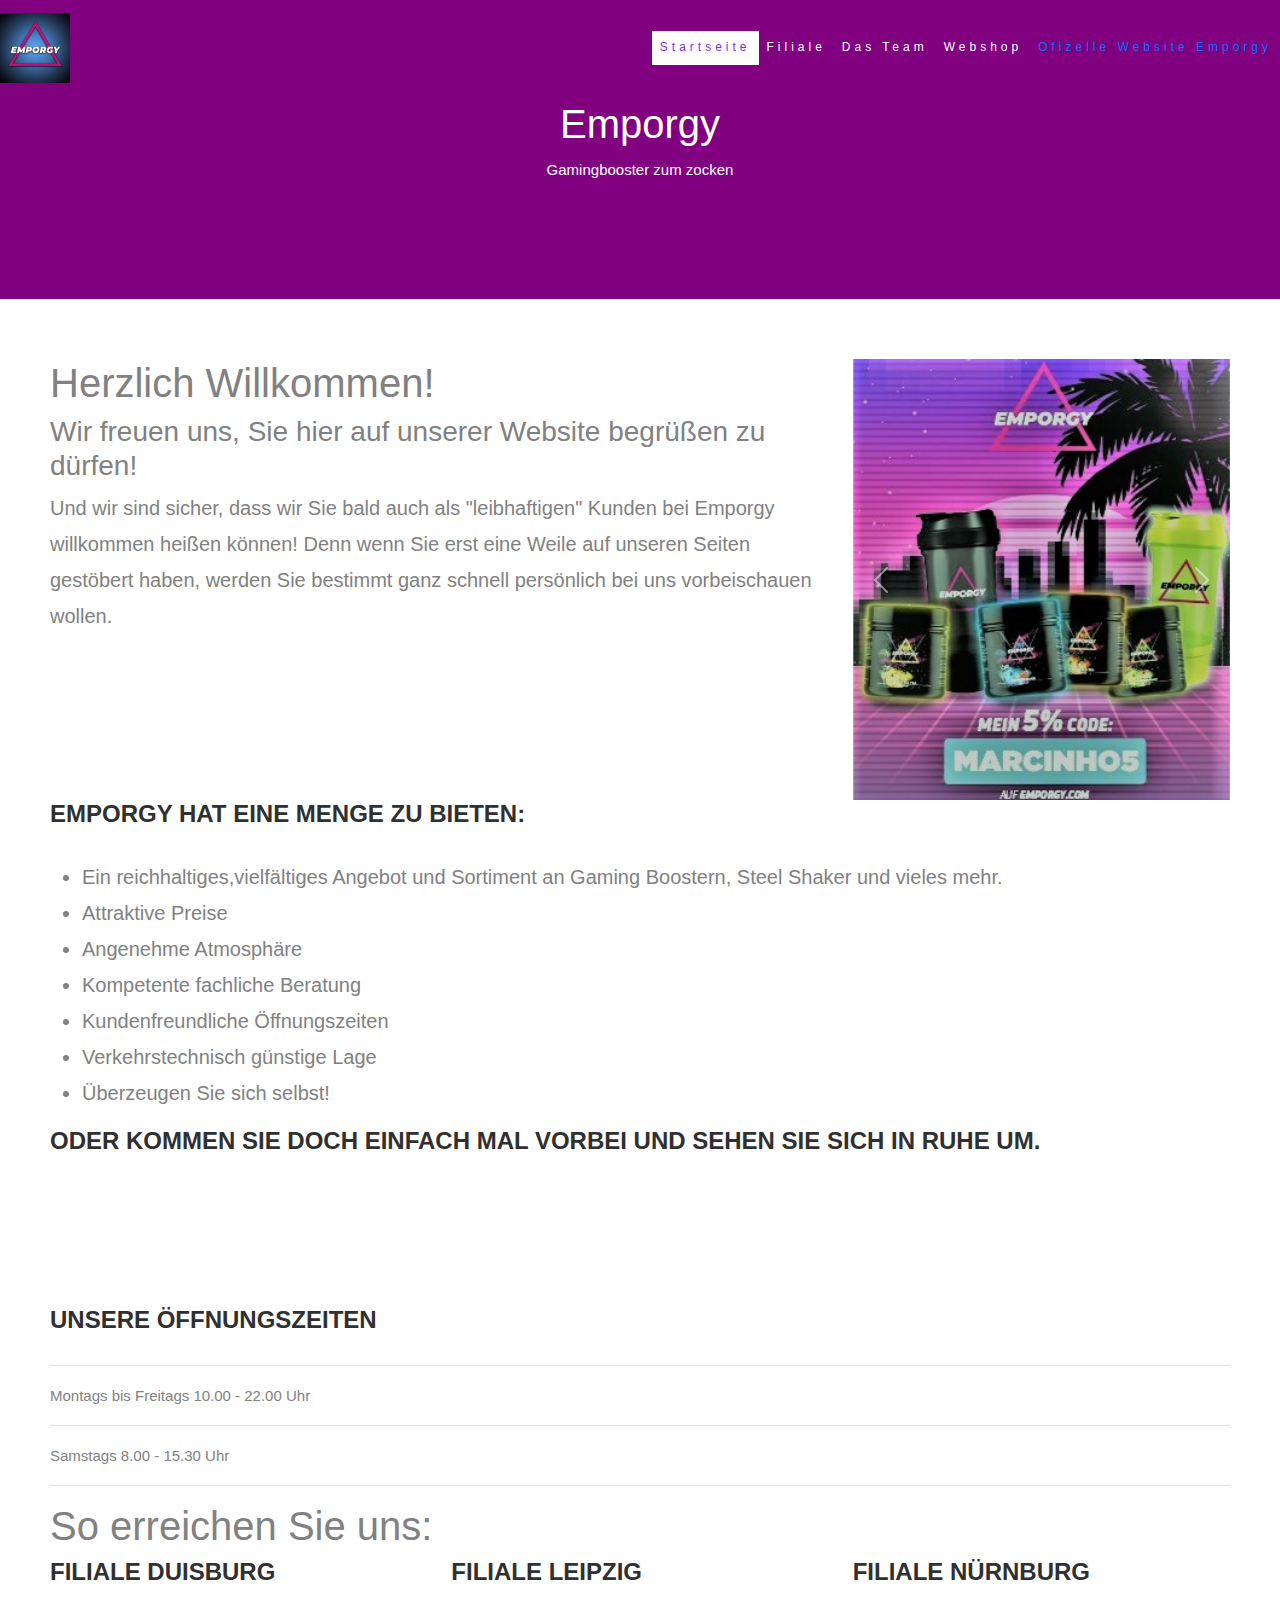
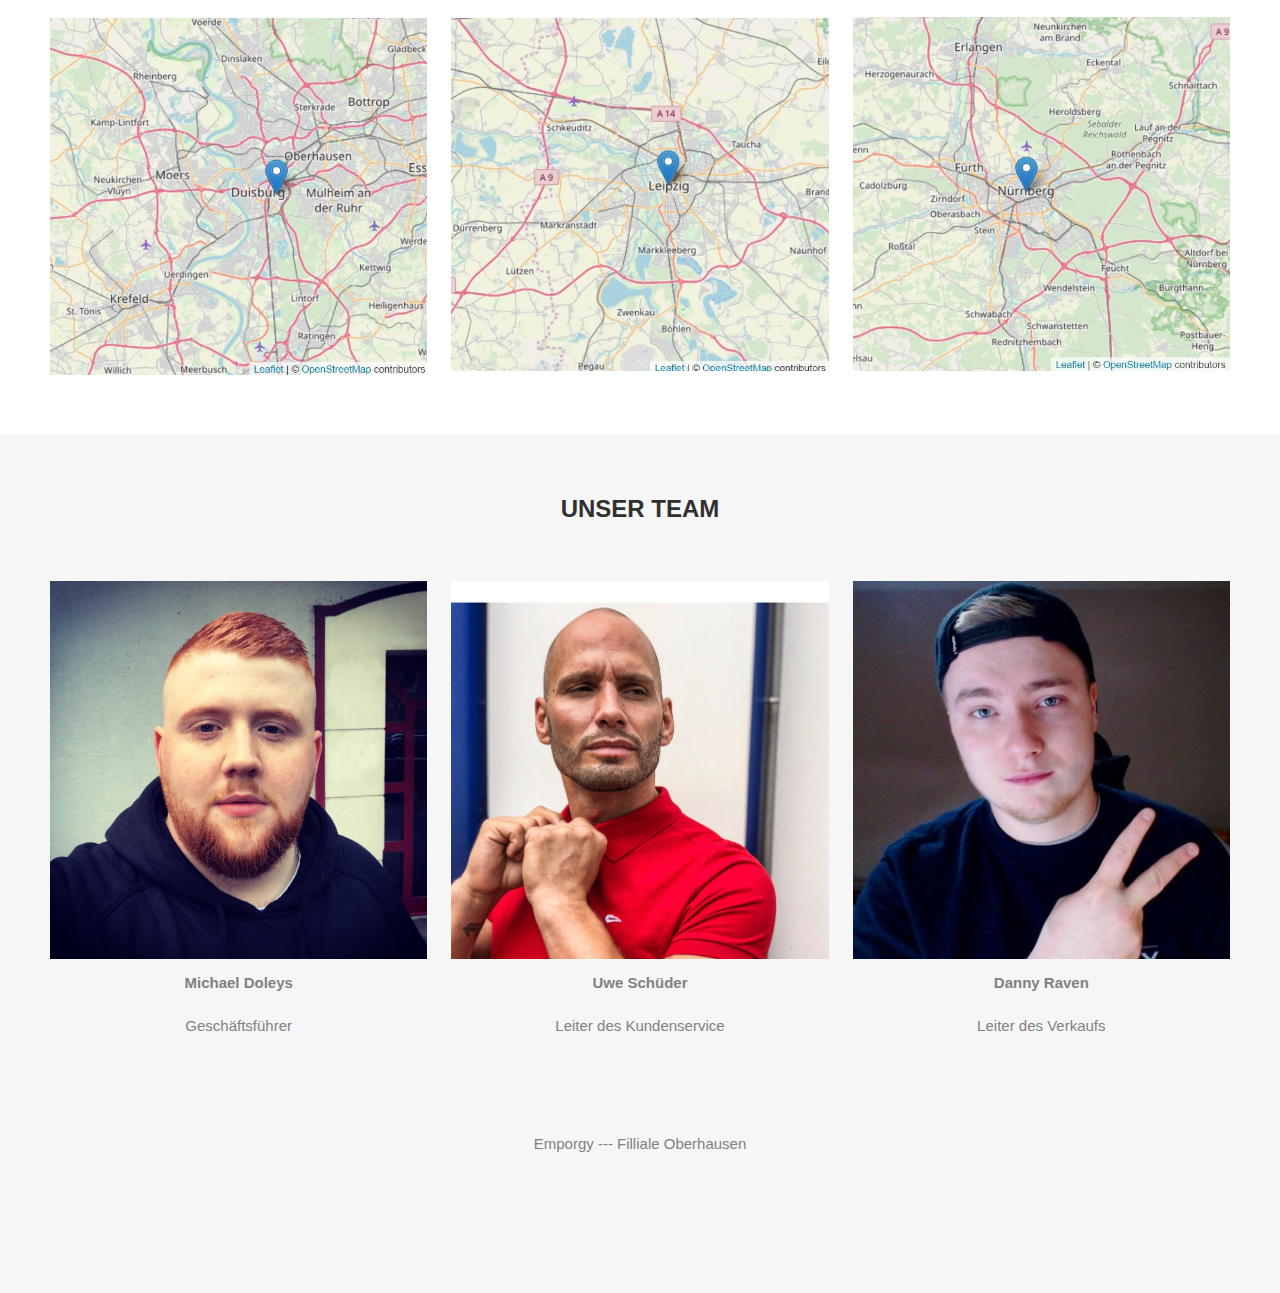
<file: index.html>
<!DOCTYPE html>
<html lang="de">
<head>

  <title>Emporgy</title>
  <meta charset="utf-8">
  <meta name="viewport" content="width=device-width, initial-scale=1">
  <link rel="stylesheet" href="Bootstrap5/css/bootstrap.min.css">
          
    <link href="font-awesome-4.7.0/css/font-awesome.min.css" rel="stylesheet">
  <link href="css/bildschirm.css" rel="stylesheet">
</head>
<body id="myPage" data-spy="scroll" data-target=".navbar" data-offset="60">

  
    
    <nav class="fixed-top navbar navbar-expand-lg">
  <a class="navbar-brand" href="#"><img src="Bilder/logo.jpg" width="70px" height="70px"></i></a>
  <button class="navbar-toggler" type="button" data-toggle="collapse" data-target="#navbarSupportedContent" aria-controls="navbarSupportedContent" aria-expanded="false" aria-label="Toggle navigation">
    <span class="navbar-toggler-icon"></span>
  </button>

  <div class="collapse navbar-collapse d-flex justify-content-end" id="navbarSupportedContent">
    <ul class="navbar-nav ">
      <li class="nav-item active">
        <a class="nav-link" href="#Startseite">Startseite </a>
      </li>
      <li class="nav-item">
        <a class="nav-link" href="#Filiale">Filiale</a>
      </li>
     
      <li class="nav-item">
        <a class="nav-link" href="#Team">Das Team</a>
      </li>
        <li class="nav-item">
        <a class="nav-link" href="Webshop/webshop.html">Webshop</a>
        </li class="nav-item">
        <a class="nav-link" href="https://www.emporgy.com"> Ofizelle Website Emporgy</a>
      </li>
        
    </ul>
     
  </div>
</nav>
      
    
    
    
    
    


<div class="jumbotron text-center">
  <h1>Emporgy<br> </h1> 
    <p>Gamingbooster zum zocken</p> 
  
</div>

<!-- Container (Startseite) -->
<div id="Startseite" class="container-fluid">
  <div class="row">
    <div class="col-xl-8">
      <h1>Herzlich Willkommen! </h1>
         <h3>Wir freuen uns, Sie hier auf unserer Website begrüßen zu dürfen!</h3>

<p class="lead">Und wir sind sicher, dass wir Sie bald auch als "leibhaftigen" Kunden bei Emporgy willkommen heißen können! Denn wenn Sie erst eine Weile auf unseren Seiten gestöbert haben, werden Sie bestimmt ganz schnell persönlich bei uns vorbeischauen wollen.</p>
      </div>
    
         <div class="col-xl-4">
             
     <div id="carouselExampleControls" class="carousel slide" data-bs-ride="carousel">
  <div class="carousel-inner">
    <div class="carousel-item active">
      <img src="Bilder/Carousel/Empory Angebot.jpg" class="d-block w-100" alt="Unser neustes Angebot">
    </div>
    <div class="carousel-item">
      <img src="Bilder/Carousel/Shaker.jpg" class="d-block w-100" alt="Shaker">
    </div>
    <div class="carousel-item">
      <img src="Bilder/Carousel/Emporgy Bubble Gum flavor.jpg" class="d-block w-100" alt="Logo von Emporgy ">
    </div>
  </div>
  <a class="carousel-control-prev" href="#carouselExampleControls" role="button" data-bs-slide="prev">
    <span class="carousel-control-prev-icon" aria-hidden="true"></span>
    <span class="visually-hidden">Previous</span>
  </a>
  <a class="carousel-control-next" href="#carouselExampleControls" role="button" data-bs-slide="next">
    <span class="carousel-control-next-icon" aria-hidden="true"></span>
    <span class="visually-hidden">Next</span>
  </a>
</div>
        
        </div>
      </div>
        <div class="row">
    <div class="col-sm-12"> 
        
     
<h2>Emporgy hat eine Menge zu bieten:</h2>
<ul class="lead">
<li>Ein reichhaltiges,vielfältiges Angebot und Sortiment an Gaming Boostern, Steel Shaker und vieles mehr.</li>

<li>Attraktive Preise</li>
<li>Angenehme Atmosphäre</li>
<li>Kompetente fachliche Beratung</li>
<li>Kundenfreundliche Öffnungszeiten</li>
<li>Verkehrstechnisch günstige Lage</li>
<li>Überzeugen Sie sich selbst!</li>
</ul>
        <h2>Oder kommen Sie doch einfach mal vorbei und sehen Sie sich in Ruhe um.</h2>
      
    </div>
    
  </div>
</div>



<!-- Container (Services Section) -->
    <div id="Filiale" class="container-fluid">
        <div class="row">
            <div class="col-12">
              <h2>Unsere &Ouml;ffnungszeiten</h2>
  <hr />
  <p>Montags bis Freitags  	10.00 - 22.00 Uhr </p>
  <hr />
Samstags  	8.00 - 15.30 Uhr <br /><hr />
            <h1>So erreichen Sie uns:</h1>
            </div>
        </div>
        <div class="row">
    <div class="col-4">
       


        


        
         <h2>Filiale Duisburg </h2>
        
          <div ><img src="Bilder/Filiale_Duisburg.jpg" class="img-fluid" alt="Filiale Duisburg"></div>
        
        
            </div>
       
<div class="col-md-4">

        
         <h2>Filiale Leipzig </h2>
        
            <div><img src="Bilder/Filiale_Leipzig.jpg" class="img-fluid" alt="Filiale Duisburg"></div>
      
 
        </div>
             <div class="col-md-4">
       


        
         <h2>Filiale Nürnburg </h2>
        
               <div ><img src="Bilder/Filiale_Nuernberg.jpg" class="img-fluid" alt="Filiale Duisburg"></div>
               <div class="col-md-4"></div>
      
 
        </div>
        
            </div>
        </div>
 
       
   
    


<!-- Container (Team Seite) -->
<div id="Team" class="container-fluid text-center bg-grey">
  <h2>Unser Team</h2><br>
  
  <div class="row text-center">
    <div class="col-sm-4">
      <div class="thumbnail">
        <img src="Bilder/UnserTeam/Mckytv.jpg" alt="Michael Doleys" width="250" height="250">
        <p><strong>Michael Doleys</strong></p>
        <p>Geschäftsführer</p>
      </div>
    </div>
    <div class="col-sm-4">
      <div class="thumbnail">
        <img src="Bilder/UnserTeam/Uwe Schüder.jpg" alt="Leitung Kundenservice Hr. Schüder" width="250" height="350">
        <p><strong>Uwe Schüder</strong></p>
        <p>Leiter des Kundenservice</p>
      </div>
    </div>
    <div class="col-sm-4">
      <div class="thumbnail">
        <img src="Bilder/UnserTeam/verkauf_Danny.jpg" alt="Leitung Verkauf Herr. Raven  " width="350" height="250">
        <p><strong>Danny Raven </strong></p>
        <p>Leiter des Verkaufs</p>
      </div>
    </div>
      
  </div>
    
  




<footer class="container-fluid text-center">
  <a href="#myPage" title="To Top">
    <span class="glyphicon glyphicon-chevron-up"></span>
  </a>
  <p>Emporgy --- Filliale Oberhausen </p>
</footer>

<script src="Bootstrap5/js/bootstrap.bundle.min.js"></script>


</body>
</html>
</file>
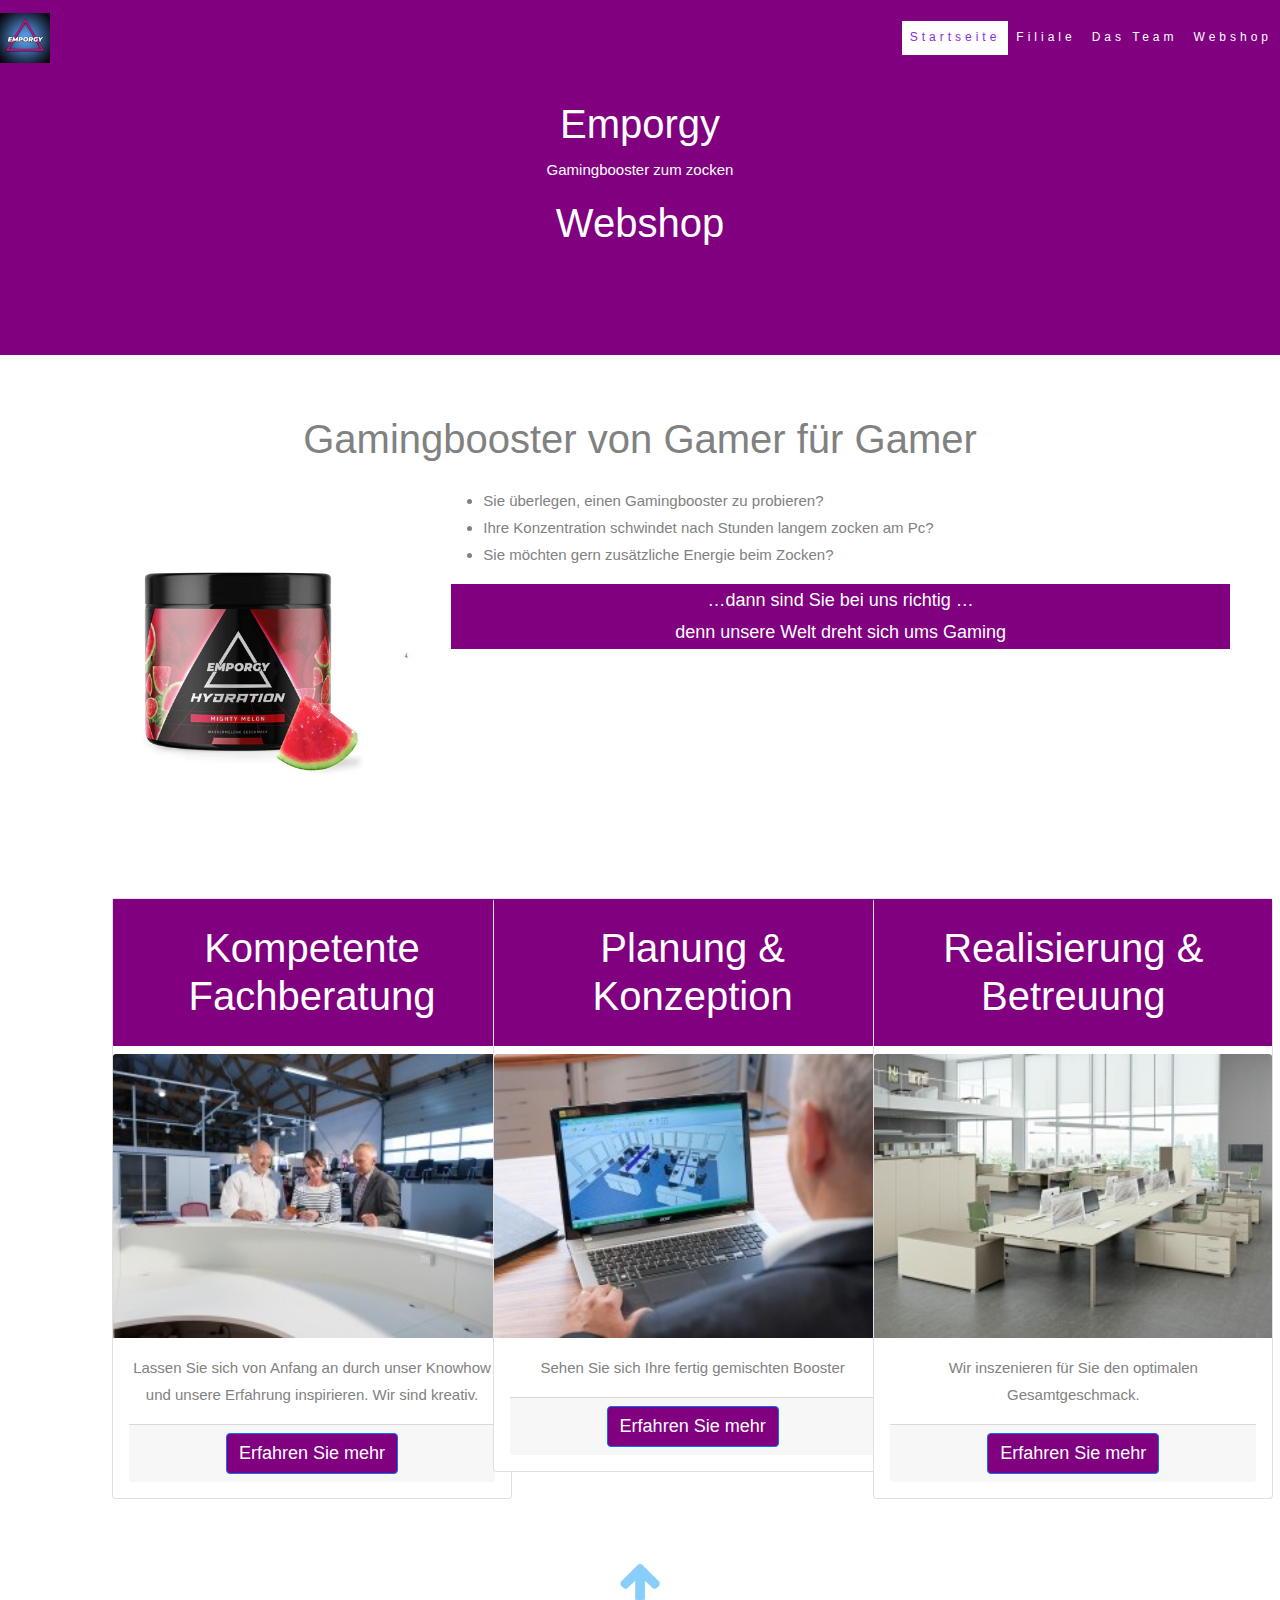
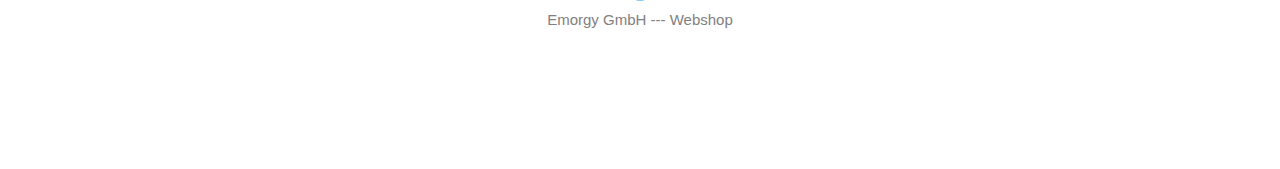
<file: Webshop/webshop.html>
<!DOCTYPE html>
<html lang="de">
<head>
  
  <title>Bürodesign GmbH ---- Filiale Essen</title>
  <meta charset="utf-8">
  <meta name="viewport" content="width=device-width, initial-scale=1">
  <link rel="stylesheet" href="../Bootstrap5/css/bootstrap.min.css">
  
  
    <link href="font-awesome-4.7.0/css/font-awesome.min.css" rel="stylesheet">
  <link href="../css/bildschirm.css" rel="stylesheet">
</head>
<body id="myPage" data-spy="scroll" data-target=".navbar" data-offset="60">
<div class="row">

  <div class="col-xl-12">
    <nav class="fixed-top navbar navbar-expand-lg">
      <a class="navbar-brand" href="#"><img src="Bilder/logo.jpg" width="50px" height="50px"></i></a>
      <button class="navbar-toggler" type="button" data-toggle="collapse" data-target="#navbarSupportedContent" aria-controls="navbarSupportedContent" aria-expanded="false" aria-label="Toggle navigation">
        <span class="navbar-toggler-icon"></span>
      </button>
    
      <div class="collapse navbar-collapse d-flex justify-content-end" id="navbarSupportedContent">
        <ul class="navbar-nav ">
          <li class="nav-item active">
            <a class="nav-link" href="../index.html#Startseite">Startseite </a>
          </li>
          <li class="nav-item">
            <a class="nav-link" href="../index.html#Filiale">Filiale</a>
          </li>
         
          <li class="nav-item">
            <a class="nav-link" href="../index.html#Team">Das Team</a>
          </li>
            <li class="nav-item">
            <a class="nav-link" href="webshop.html">Webshop</a>
          </li>
            
        </ul>
         
      </div>
    </nav>

  </div>
</div>
 
<div class="row">
<div class="col-xl-12">
  <div class=" text-center jumbotron">
    <h1>Emporgy <br> </h1> 
      <p>Gamingbooster zum zocken </p>
      <h1>Webshop</h1> 
    
  </div>

</div>

</div>


<!-- Container (Startseite) -->
<div  class="container-fluid">
  <div class="row">
    <div class="col-sm-12">
      <h1 class="text-center">Gamingbooster von Gamer für Gamer</h1>
      </div>
    
        
      </div>
        <div class="row">
            <div class="col-sm-4"> 
        
              <div id="carouselExampleControls" class="carousel slide" data-bs-ride="carousel">
                <div class="carousel-inner">
                  <div class="carousel-item active">
                    <img src="Bilder/Slider/hydration-mockup-melon-02_600x.webp" class="d-block w-100" alt="Bewegung am Arbeitsplatz">
                    <div class="carousel-caption d-none d-md-block">
                      <p>MightyMelon</p>
                 </div>
                  </div>
                  <div class="carousel-item">
                    <img src="Bilder/Slider/Emporgy-Focus-Drachenfrucht-BG_600x.webp" class="d-block w-100" alt="Tischauswahl">
                    <div class="carousel-caption d-none d-md-block">
                         <p> Drachenfrucht</p>
                    </div>
                  </div>
                  <div class="carousel-item">
                    <img src="Bilder/Slider/SpaceMelon-Vorderseite_600x.webp" class="d-block w-100" alt="Professionelle Büromöbel">
                   <div class="carousel-caption d-none d-md-block">
                         <p> SpaceMelon</p>
                    </div>
                  </div>
                </div>
                <button class="carousel-control-prev" type="button" data-bs-target="#carouselExampleControls" data-bs-slide="prev">
                  <span class="carousel-control-prev-icon" aria-hidden="true"></span>
                  <span class="visually-hidden">Previous</span>
                </button>
                <button class="carousel-control-next" type="button" data-bs-target="#carouselExampleControls" data-bs-slide="next">
                  <span class="carousel-control-next-icon" aria-hidden="true"></span>
                  <span class="visually-hidden">Next</span>
                </button>
              </div>


    
  </div>

    <div class="col-sm-8"> 
        
      

<p class="lead">
    <ul>
        <li>Sie überlegen, einen Gamingbooster zu probieren?</li>
        <li>Ihre Konzentration schwindet nach Stunden langem zocken am Pc?</li>
        <li>Sie möchten gern zusätzliche Energie beim Zocken?</li>
 </ul>
        <p class="text-center button">…dann sind Sie bei uns richtig …<br>
            denn unsere Welt dreht sich ums Gaming</p>
        </p>

      
    </div>
    
  </div>
    
    <div class="row abstand">
    
        
  
    <div class="col-xl-4 text-center">
      <div class="card" style="width: 25rem;">
        <h1 class="card-title panel-heading">Kompetente Fachberatung</h1>
        <img src="Bilder/Fachberatung.jpg" class="card-img-top" alt="Fachberatung">
        <div class="card-body">
             <p class="card-text">Lassen Sie sich von Anfang an durch unser Knowhow und unsere Erfahrung inspirieren. 
            Wir sind kreativ.</p>
            <div class="card-footer text-muted">
          <a href="#" class="btn btn-primary button">Erfahren Sie mehr</a>
          </div>
        </div>
      </div>



             
    </div>  

    <div class="col-xl-4 text-center">
      <div class="card" style="width: 25rem;">
        <h1 class="card-title panel-heading">Planung & Konzeption</h1>
        <img src="Bilder/Konzeption.jpg" class="card-img-top" alt="Planung & Konzeption">
        <div class="card-body">
             <p class="card-text">Sehen Sie sich Ihre fertig gemischten Booster</p>
            <div class="card-footer text-muted">
          <a href="#" class="btn btn-primary button">Erfahren Sie mehr</a>
          </div>
        </div>
      </div>

          
    </div>   

    <div class="col-xl-4 text-center">
      

        <div class="card" style="width: 25rem;">
          <h1 class="card-title panel-heading">Realisierung & Betreuung</h1>
          <img src="Bilder/Umsetzung.jpg" class="card-img-top" alt="Realisierung & Betreuung">
          <div class="card-body">
               <p class="card-text">Wir inszenieren für Sie den optimalen Gesamtgeschmack.</p>
              <div class="card-footer text-muted">
            <a href="#" class="btn btn-primary button">Erfahren Sie mehr</a>
            </div>
          </div>
        </div>



          
    </div>    
  
</div>
    
    






<footer class="container-fluid text-center">
  <a href="#myPage" title="To Top">
    <i class="fa fa-arrow-up fa-3x" aria-hidden="true" id="footerIcon"></i>

  </a>
  <p>Emorgy GmbH --- Webshop </p>
</footer>
<script src="../Bootstrap5/js/bootstrap.bundle.min.js"></script>


</body>
</html>
</file>
<file: css/bildschirm.css>
.abstand{margin-left:50px;}
.lightgray{background-color:azure;}
.Hintergrund{background-image: url(../Software/Bilder/Hintergrund_Slider.jpg);
background-repeat: no-repeat;}
#footerIcon{
    color: lightskyblue;
}
body {
      font: 400 15px Lato, sans-serif;
      line-height: 1.8;
      color: #818181;
  }
  h2 {
      font-size: 24px;
      text-transform: uppercase;
      color: #303030;
      font-weight: 600;
      margin-bottom: 30px;
  }
  h4 {
      font-size: 19px;
      line-height: 1.375em;
      color: #303030;
      font-weight: 400;
      margin-bottom: 30px;
  }  
  .jumbotron {
    background-color:purple ;
      padding: 100px 0px;
      color: #fff;
      
      font-family: Montserrat, sans-serif;
  }
  .container-fluid {
      padding: 60px 50px;
  }
  .abstand{
    margin-top: 50px;;

  }
  .bg-grey {
      background-color: #f6f6f6;
  }
  .button{
    background-color: purple;
    font-size: large;
    color: #fff;

  }
  .logo-small {
      color: purple;
      font-size: 50px;
  }
  .logo {
      color: purple;
      font-size: 200px;
  }
  .thumbnail {
      padding: 0 0 15px 0;
      border: none;
      border-radius: 0;
  }
  .thumbnail img {
      width: 100%;
      height: 100%;
      margin-bottom: 10px;
  }
  .carousel-control.right, .carousel-control.left {
      background-image: none;
      color: purple;
  }
  .carousel-indicators li {
      border-color: purple;
  }
  .carousel-indicators li.active {
      background-color: purple;
  }
  .item h4 {
      font-size: 19px;
      line-height: 1.375em;
      font-weight: 400;
      font-style: italic;
      margin: 70px 0;
  }
  .item span {
      font-style: normal;
  }
  .panel {
      border: 1px solid purple; 
      border-radius:0 !important;
      transition: box-shadow 0.5s;
  }
  .panel:hover {
      box-shadow: 5px 0px 40px rgba(0,0,0, .2);
  }
  .panel-footer .btn:hover {
      border: 1px solid purple;
      background-color: #fff !important;
      color: purple;
  }
  .panel-heading {
      color: #fff !important;
      background-color: purple !important;
      padding: 25px;
      border-bottom: 1px solid transparent;
      border-top-left-radius: 0px;
      border-top-right-radius: 0px;
      border-bottom-left-radius: 0px;
      border-bottom-right-radius: 0px;
  }
  .panel-footer {
      background-color: white !important;
  }
  .panel-footer h3 {
      font-size: 32px;
  }
  .panel-footer h4 {
      color: #aaa;
      font-size: 14px;
  }
  .panel-footer .btn {
      margin: 15px 0;
      background-color: purple;
      color: #fff;
  }
.farbe{background-color: purple;
border-color: purple;}
  .navbar {
      margin-bottom: 0;
      background-color: purple;
      z-index: 9999;
      border: 0;
      font-size: 12px !important;
      line-height: 1.42857143 !important;
      letter-spacing: 4px;xs
      border-radius: 0;
      font-family: Montserrat, sans-serif;
  }
  .navbar li a, .navbar .navbar-brand {
      color: #fff !important;
  }
  .navbar-nav li a:hover, .navbar-nav li.active a {
      color: blueviolet !important;
      background-color: #fff !important;
  }
  .navbar-default .navbar-toggle {
      border-color: transparent;
      color: #fff !important;
  }
  footer .glyphicon {
      font-size: 20px;
      margin-bottom: 20px;
      color: blueviolet;
  }
  .slideanim {visibility:hidden;}
  .slide {
      animation-name: slide;
      -webkit-animation-name: slide;
      animation-duration: 1s;
      -webkit-animation-duration: 1s;
      visibility: visible;
  }
  @keyframes slide {
    0% {
      opacity: 0;
      transform: translateY(70%);
    } 
    100% {
      opacity: 1;
      transform: translateY(0%);
    }
  }
  @-webkit-keyframes slide {
    0% {
      opacity: 0;
      -webkit-transform: translateY(70%);
    } 
    100% {
      opacity: 1;
      -webkit-transform: translateY(0%);
    }
  }
  @media screen and (max-width: 768px) {
    .col-sm-4 {
      text-align: center;
      margin: 25px 0;
    }
    .btn-lg {
        width: 100%;
        margin-bottom: 35px;
    }
  }
  @media screen and (max-width: 480px) {
    .logo {
        font-size: 150px;
    }
  }
.Ueberschrift{background-color: purple;
color:white;
width: 270px;}
</file>
